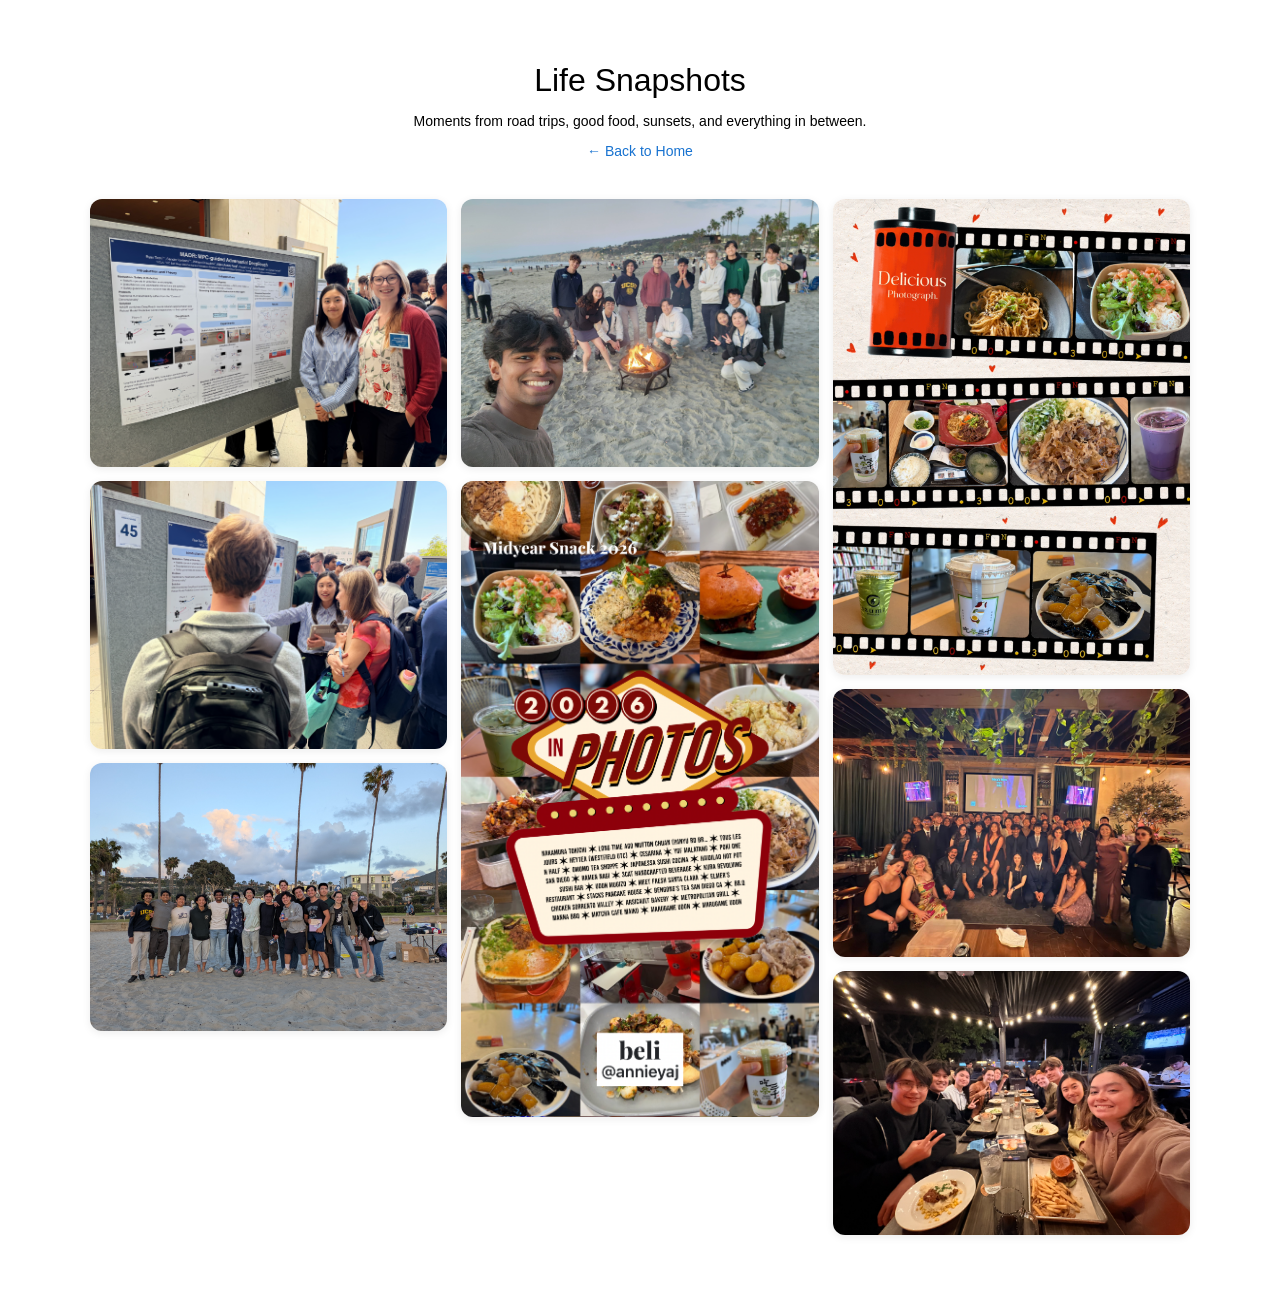
<file: photos.html>
<!DOCTYPE HTML>
<html lang="en">

<head>
  <meta charset="UTF-8">
  <title>Annie Yang | Photo Gallery</title>

  <meta name="viewport" content="width=device-width, initial-scale=1">

  <link rel="stylesheet" type="text/css" href="stylesheet.css">
</head>

<body>

<div class="gallery-container">

  <p style="text-align:center;">
    <name>Life Snapshots</name>
  </p>

  <p style="text-align:center;">
    Moments from road trips, good food, sunsets, and everything in between.
  </p>

  <p style="text-align:center; margin-bottom:40px;">
    <a href="index.html">← Back to Home</a>
  </p>

  <div class="masonry-gallery">
    <a href="images/images_annie/UERS_MADR_Pic.PNG" target="_blank">
        <img src="images/images_annie/UERS_MADR_Pic.PNG" class="gallery-img">
    </a>

    <a href="images/images_annie/UERS_MADR2.PNG" target="_blank">
        <img src="images/images_annie/UERS_MADR2.PNG" class="gallery-img">
    </a>

    <a href="images/fun/bonfire_may2026.jpg" target="_blank">
        <img src="images/fun/bonfire_may2026.jpg" class="gallery-img">
    </a>

    <a href="images/fun/bonfire_jan2026.jpg" target="_blank">
        <img src="images/fun/bonfire_jan2026.jpg" class="gallery-img">
    </a>

    <a href="images/fun/beli_jun2026.PNG" target="_blank">
        <img src="images/fun/beli_jun2026.PNG" class="gallery-img">
    </a>

    <a href="images/fun/bay_food_jun2026.png" target="_blank">
        <img src="images/fun/bay_food_jun2026.png" class="gallery-img">
    </a>

    <a href="images/fun/formal_2026.JPG" target="_blank">
        <img src="images/fun/formal_2026.JPG" class="gallery-img">
    </a>

    <a href="images/fun/bjs.png" target="_blank">
        <img src="images/fun/bjs.png" class="gallery-img">
    </a>

  </div>

</div>

</body>
</html>
</file>
<file: stylesheet.css>
/* latin-ext */
@font-face {
  font-family: 'Lato';
  font-style: italic;
  font-weight: 400;
  src: local('Lato Italic'), local('Lato-Italic'), url(https://fonts.gstatic.com/s/lato/v15/S6u8w4BMUTPHjxsAUi-qNiXg7eU0.woff2) format('woff2');
  unicode-range: U+0100-024F, U+0259, U+1E00-1EFF, U+2020, U+20A0-20AB, U+20AD-20CF, U+2113, U+2C60-2C7F, U+A720-A7FF;
}
/* latin */
@font-face {
  font-family: 'Lato';
  font-style: italic;
  font-weight: 400;
  src: local('Lato Italic'), local('Lato-Italic'), url(https://fonts.gstatic.com/s/lato/v15/S6u8w4BMUTPHjxsAXC-qNiXg7Q.woff2) format('woff2');
  unicode-range: U+0000-00FF, U+0131, U+0152-0153, U+02BB-02BC, U+02C6, U+02DA, U+02DC, U+2000-206F, U+2074, U+20AC, U+2122, U+2191, U+2193, U+2212, U+2215, U+FEFF, U+FFFD;
}
/* latin-ext */
@font-face {
  font-family: 'Lato';
  font-style: italic;
  font-weight: 700;
  src: local('Lato Bold Italic'), local('Lato-BoldItalic'), url(https://fonts.gstatic.com/s/lato/v15/S6u_w4BMUTPHjxsI5wq_FQftx9897sxZ.woff2) format('woff2');
  unicode-range: U+0100-024F, U+0259, U+1E00-1EFF, U+2020, U+20A0-20AB, U+20AD-20CF, U+2113, U+2C60-2C7F, U+A720-A7FF;
}
/* latin */
@font-face {
  font-family: 'Lato';
  font-style: italic;
  font-weight: 700;
  src: local('Lato Bold Italic'), local('Lato-BoldItalic'), url(https://fonts.gstatic.com/s/lato/v15/S6u_w4BMUTPHjxsI5wq_Gwftx9897g.woff2) format('woff2');
  unicode-range: U+0000-00FF, U+0131, U+0152-0153, U+02BB-02BC, U+02C6, U+02DA, U+02DC, U+2000-206F, U+2074, U+20AC, U+2122, U+2191, U+2193, U+2212, U+2215, U+FEFF, U+FFFD;
}
/* latin-ext */
@font-face {
  font-family: 'Lato';
  font-style: normal;
  font-weight: 400;
  src: local('Lato Regular'), local('Lato-Regular'), url(https://fonts.gstatic.com/s/lato/v15/S6uyw4BMUTPHjxAwXiWtFCfQ7A.woff2) format('woff2');
  unicode-range: U+0100-024F, U+0259, U+1E00-1EFF, U+2020, U+20A0-20AB, U+20AD-20CF, U+2113, U+2C60-2C7F, U+A720-A7FF;
}
/* latin */
@font-face {
  font-family: 'Lato';
  font-style: normal;
  font-weight: 400;
  src: local('Lato Regular'), local('Lato-Regular'), url(https://fonts.gstatic.com/s/lato/v15/S6uyw4BMUTPHjx4wXiWtFCc.woff2) format('woff2');
  unicode-range: U+0000-00FF, U+0131, U+0152-0153, U+02BB-02BC, U+02C6, U+02DA, U+02DC, U+2000-206F, U+2074, U+20AC, U+2122, U+2191, U+2193, U+2212, U+2215, U+FEFF, U+FFFD;
}
/* latin-ext */
@font-face {
  font-family: 'Lato';
  font-style: normal;
  font-weight: 700;
  src: local('Lato Bold'), local('Lato-Bold'), url(https://fonts.gstatic.com/s/lato/v15/S6u9w4BMUTPHh6UVSwaPGQ3q5d0N7w.woff2) format('woff2');
  unicode-range: U+0100-024F, U+0259, U+1E00-1EFF, U+2020, U+20A0-20AB, U+20AD-20CF, U+2113, U+2C60-2C7F, U+A720-A7FF;
}
/* latin */
@font-face {
  font-family: 'Lato';
  font-style: normal;
  font-weight: 700;
  src: local('Lato Bold'), local('Lato-Bold'), url(https://fonts.gstatic.com/s/lato/v15/S6u9w4BMUTPHh6UVSwiPGQ3q5d0.woff2) format('woff2');
  unicode-range: U+0000-00FF, U+0131, U+0152-0153, U+02BB-02BC, U+02C6, U+02DA, U+02DC, U+2000-206F, U+2074, U+20AC, U+2122, U+2191, U+2193, U+2212, U+2215, U+FEFF, U+FFFD;
}

.inter-thin {
  font-family: "Inter", sans-serif;
  font-optical-sizing: auto;
  font-weight: 100;
  font-style: normal;
}

a {
  color: #1772d0;
  text-decoration: none;
}

a:focus,
a:hover {
  color: #f09228;
  text-decoration: none;
}

body,
td,
th,
tr,
p,
a {
  /* font-family: 'Lato', Verdana, Helvetica, sans-serif; */
  font-size: 14px;
  font-family: "Inter", sans-serif;
  font-optical-sizing: auto;
  font-weight: 100;
  font-style: normal;
}

strong {
  /* font-family: 'Lato', Verdana, Helvetica, sans-serif; */
  font-size: 14px;
  font-family: "Inter", sans-serif;
  font-optical-sizing: auto;
  font-weight: 100;
  font-style: normal;
}

strong.author-me {
  font-weight: 500;
  font-style: italic;
  text-decoration: underline;
  text-underline-offset: 3px;
}

heading {
  /* font-family: 'Lato', Verdana, Helvetica, sans-serif; */
  font-size: 22px;
  font-family: "Inter", sans-serif;
  font-optical-sizing: auto;
  font-weight: 100;
  font-style: normal;
}

papertitle {
  /* font-family: 'Lato', Verdana, Helvetica, sans-serif; */
  font-size: 14px;
  font-weight: 400;
  font-family: "Inter", sans-serif;
  font-optical-sizing: auto;
  /* font-weight: 100; */
  font-style: normal;
}

projecttitle {
  /* font-family: 'Lato', Verdana, Helvetica, sans-serif; */
  font-size: 14px;
  font-weight: 400;
  font-family: "Inter", sans-serif;
  font-optical-sizing: auto;
  /* font-weight: 100; */
  font-style: normal;
}

name {
  /* font-family: 'Lato', Verdana, Helvetica, sans-serif; */
  font-size: 32px;
  font-family: "Inter", sans-serif;
  font-optical-sizing: auto;
  font-weight: 100;
  font-style: normal;
}

.one {
  width: 200px;
  height: 200px;
  position: relative;
}

.two {
  width: 200px;
  height: 200px;
  position: absolute;
  transition: opacity .2s ease-in-out;
  -moz-transition: opacity .2s ease-in-out;
  -webkit-transition: opacity .2s ease-in-out;
}

.fade {
  transition: opacity .2s ease-in-out;
  -moz-transition: opacity .2s ease-in-out;
  -webkit-transition: opacity .2s ease-in-out;
}

span.highlight {
  background-color: #ffffd0;
}

/* ===== Gallery Page ===== */
.gallery-container {
  width: 100%;
  max-width: 1100px;
  margin: auto;
  padding-top: 40px;
  padding-bottom: 40px;
}

.masonry-gallery {
  column-count: 3;
  column-gap: 14px;
}

.gallery-img {
  width: 100%;
  margin-bottom: 14px;
  border-radius: 12px;
  display: block;
  box-shadow: 0 2px 8px rgba(0,0,0,0.08);
  transition: transform 0.25s ease,
              box-shadow 0.25s ease;
}

.gallery-img:hover {
  transform: scale(1.015);
  box-shadow: 0 6px 18px rgba(0,0,0,0.12);
}

/* Tablet */
@media screen and (max-width: 900px) {
  .masonry-gallery {
    column-count: 2;
  }
}

/* Mobile */
@media screen and (max-width: 600px) {
  .masonry-gallery {
    column-count: 1;
  }
}

/* ===== Side Navigation ===== */
html {
  scroll-behavior: smooth;
}

.side-nav {
  position: fixed;
  left: calc(50% - 530px); 
  top: 48px;               
  display: flex;
  flex-direction: column;
  gap: 14px;
  font-family: "Inter", sans-serif;
  font-size: 13px;
  font-weight: 300;
  z-index: 100;
}

.side-nav a {
  text-decoration: none;
  color: #666;
  transition: color 0.2s;
}

.side-nav a:hover {
  color: #1772d0;
  font-weight: bold;
  padding-left: 2px;
}

.compact-life-info p {
  margin: 4px 0;
}

@media (max-width: 1100px) {
  .side-nav {
    display: none;
  }
}
</file>
